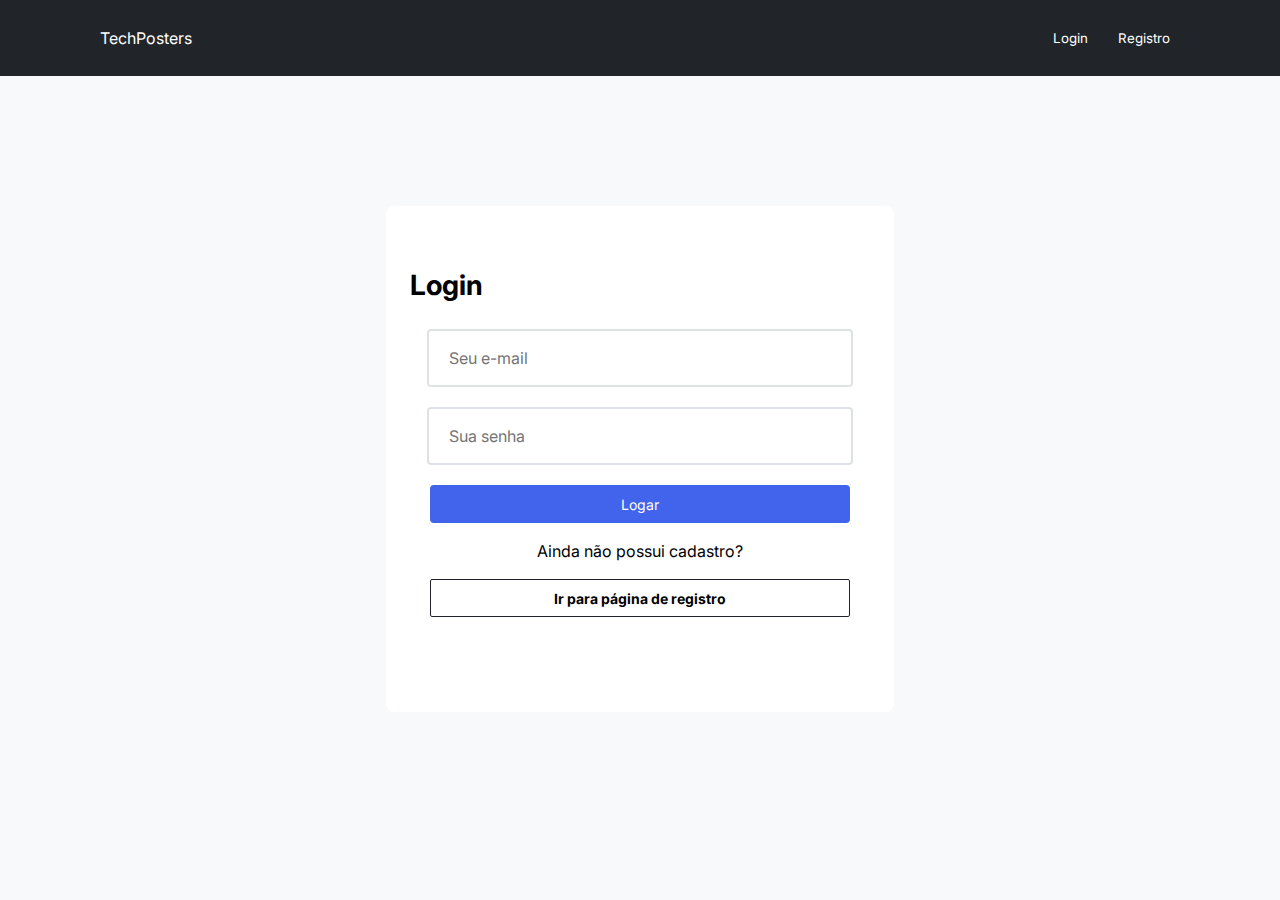
<file: src/pages/login-cadastro.html>
<!DOCTYPE html>
<html lang="pt-BR">
    <head>
        <meta charset="UTF-8">
        <meta http-equiv="X-UA-Compatible" content="IE=edge">
        <meta name="viewport" content="width=device-width, initial-scale=1.0">

        <link rel="stylesheet" href="../styles/global.css">
        <link rel="stylesheet" href="../styles/login-cadastro.css">
        <link rel="stylesheet" href="../styles/reset.css">
        
        <style>@import url('https://fonts.googleapis.com/css2?family=Inter&display=swap');</style>

        <script src="../scripts/login-cadastro.js" defer></script>

        <title>TechPosters</title>
    </head>
    
    <body>
        <section class="modalLogin hidden">
            <div class="modalContainer">
                <h2 class="modalTxt">Acesso não autorizado</h2>

                <span class="modalSpan">Essa conta não existe, logo não pode acessar a <br> página dos posts</span>

                <div class="containerModalBtn">
                    <button class="modalBtn">Entendi</button>
                </div>
            </div>
        </section>
        
        <div class="container">
            <header class="header">
                <span class="headerLogo">TechPosters</span>

                <div class="btnContainer">
                    <button class="btnLogin">Login</button>
                    <button class="btnRegistro">Registro</button>
             </div>
            </header>

            <main class="main">
                <h1 class="mainTxt">Login</h1>
            
                <div class="inputsContainer">
                    <input class="input" type="email" placeholder="Seu e-mail">
                    
                    <input class="input" type="password" placeholder="Sua senha">

                    <button class="inputBtnLogin" type="submit">Logar</button>
                   
                    <span class="inputTxt">Ainda não possui cadastro?</span>

                    <button class="registroBtn">Ir para página de registro</button>
                </div>
            </main>

            <section class="mainRegistro hidden">
                <h1 class="mainTxt">Cadastro</h1>

                <div class="inputsContainer">
                    <input class="input" type="name" placeholder="Seu e-mail">

                    <input class="input" type="email" placeholder="Seu nome">
                    
                    <input class="input" type="password" placeholder="Sua senha">

                    <input class="input" type="name" placeholder="Qual o seu trabalho?">

                    <input class="input" type="url" placeholder="URL da imagem de perfil">

                    <a href="https://michelmnds.github.io/Sprint-02-criando-rede-social_michelmnds/index.html" class="inputBtnRegistro" type="submit">Registrar</a>

                    <span class="inputTxt">Já possui login?</span>

                    <button class="loginBtn">Ir para página de login</button>
                </div>
            </section>
        </div>
    </body>
</html>
</file>
<file: src/styles/global.css>
:root{
    --color-brand-1: #4263EB;
    --color-brand-2: #364FC7;

    --color-grey-0: #0A0C0D;
    --color-grey-1: #212529;
    --color-grey-2: #495057;
    --color-grey-3: #868E96;
    --color-grey-4: #DEE2E6;
    --color-grey-5: #F8F9FA;
    --color-grey-opacity-1: rgba(33, 37, 41, 0.5);
    
    --color-white-fixed: #FFFFFF;

    --color-like: #D7443E;



    --font-size-title-1: 1.75rem;
    --font-size-title-2: 1.25rem;
    --font-size-text-1: 1rem;
    --font-size-text-2: 0.87rem;
    --font-size-text-3: 0.75rem;

    --font-weight-title-1: 700;
    --font-weight-title-2: 600;
    --font-weight-text-1: 400;
    --font-weight-text-2: 400;
    --font-weight-text-3: 400;

    --font-line-height-title-1: 2.5rem;
    --font-line-height-title-2: 1.5rem;
    --font-line-height-text-1: 1.75rem;
    --font-line-height-text-2: 1rem;
    --font-line-height-text-3: 1rem;
}
</file>
<file: src/styles/login-cadastro.css>
*{
    font-family: 'Inter', sans-serif;
}

body{
    height: 100vh;
    width: 100vw;
    overflow-x: hidden;
    overflow-y: hidden;

    background-color: var(--color-grey-5);
}

.container{
    max-width: 100%;
    margin: 0 auto;
}

.header{
    background-color: var(--color-grey-1);
    
    height: 4.75rem;
    display: flex;
    flex-direction: row;
    align-items: center;
    justify-content: space-between;

    max-width: 100%;

    padding: 0 1.25rem;
    margin: 0 auto;
}
.headerLogo{
    font-family: 'Inter', sans-serif;
    font-size: var(--font-size-text-1);
    font-weight: var(--font-weight-text-1);

    color: var(--color-white-fixed);
}
.btnLogin{
    background-color: transparent;
    color: var(--color-white-fixed);

    width: 3.25rem;
    height: 2rem;

    border: none;
    border-radius: 4px;
    outline: none;

    cursor: pointer;
}
.btnRegistro{
    background-color: transparent;
    color: var(--color-white-fixed);

    width: 4.5rem;
    height: 2rem;

    border: none;
    border-radius: 4px;
    outline: none;

    cursor: pointer;
}

.main{
    display: flex;
    flex-direction: column;

    align-items: center;
    justify-content: center;

    height: 426px;

    margin: 0 auto;
    margin-top: 130px;

    padding: 40px 24px;

    border-radius: 8px;

    background-color: var(--color-white-fixed);
}
.mainRegistro{
    display: flex;
    flex-direction: column;

    align-items: center;
    justify-content: center;

    height: 659px;

    margin: 0 auto;
    margin-top: 29px;

    padding: 40px 24px;

    border-radius: 8px;

    background-color: var(--color-white-fixed);
}
.mainTxt{
    display: flex;
    align-items: center;
    justify-content: flex-start;
    
    width: 100%;

    font-size: var(--font-size-title-1);
    font-weight: var(--font-weight-title-1);

    margin-bottom: 30px;

    font-family: 'Inter', sans-serif;
}
.inputsContainer{
    display: flex;
    flex-direction: column;
    justify-content: center;
    align-items: center;

    gap: 20px;

    width: 100%;

    padding-bottom: 30px;
    padding-left:24px;
    padding-right:24px;
}
.input{
    width: 74%;
    height: 52px;

    font-size: 1rem;
    
    border: 2px solid var(--color-grey-4);
    border-radius: 4px;

    background-color: var(--color-white-fixed);

    outline: none;

    padding-left: 20px;
}
.inputBtnRegistro, .inputBtnLogin{
    width: 79%;
    height: 38px;

    font-size: 0.875rem;

    border: 2px solid var(--color-brand-1);
    border-radius: 4px;

    background-color: var(--color-brand-1);

    color: var(--color-white-fixed);

    cursor: pointer;
}
.inputBtnRegistro{
    display: flex;
    align-items: center;
    justify-content: center;
    
    text-decoration: none;

    font-family: 'Inter', sans-serif;
}
.inputTxt{
    width: 100%;
    
    display: flex;    
    align-items: center;
    justify-content: center;

    font-weight: var(--font-weight-text-1);

    font-family: 'Inter', sans-serif;
}
.registroBtn, .loginBtn{
    width: 79%;
    height: 38px;

    font-size: 0.875rem;
    font-weight: var(--font-weight-title-1);

    border: 1px solid var(--color-grey-1);
    border-radius: 2px;

    background-color: transparent;

    color: black;

    cursor: pointer;
}

.modalLogin{
    display: block;
    
    background-color: var(--color-grey-opacity-1);

    width: 100vw;
    height: 100vh;
    
    position: absolute;

    margin: 0 auto;
}
.modalContainer{
    position: absolute;

    bottom: 44px;
    right: 44px;
    
    display: flex;
    flex-direction: column;
    justify-content: space-between;
    align-items: center;

    width: 446px;
    height: 188px;

    background-color: var(--color-brand-1);
    color: var(--color-white-fixed);

    border-radius: 8px;

    font-family: 'Inter', sans-serif;

    padding-left: 20px;
    padding-right: 20px;
    padding-top: 32px;
    padding-bottom: 24px;
}

.modalTxt{
    width: 100%;

    display: flex;
    justify-content: flex-start;
    align-items: flex-start;

    font-size: var(--font-size-text-1);
    font-weight: var(--font-weight-text-1);
}
.modalSpan{
    width: 100%;

    font-size: var(--font-size-text-1);
    font-weight: var(--font-weight-text-1);
    line-height: var(--font-line-height-text-1);

    display: flex;
    align-items: center;
    justify-content: flex-start;
}
.containerModalBtn{
    width: 100%;
    
    display: flex;
    justify-content: flex-end;
    align-items: center;
}
.modalBtn{
    width: 76px;
    height: 38px;

    color: black;
    background-color: var(--color-white-fixed);

    font-weight: var(--font-weight-text-1);

    border-radius: 4px;
    border: none;
    outline: none;

    cursor: pointer;
}

@media(min-width: 768px){
    body{
        height: 100vh;
        width: 100vw;
        overflow-x: hidden;
        overflow-y: hidden;
    
        background-color: var(--color-grey-5);
    }
    
    .container{
        max-width: 100%;
        margin: 0 auto;
    }
    
    .header{
        background-color: var(--color-grey-1);
        
        height: 4.75rem;
        display: flex;
        flex-direction: row;
        align-items: center;
        justify-content: space-between;
    
        padding: 0 6.25rem;
        margin: 0 auto;
    }
    .headerLogo{
        font-family: 'Inter', sans-serif;
        font-size: var(--font-size-text-1);
        font-weight: var(--font-weight-text-1);
    
        color: var(--color-white-fixed);
    }
    .btnLogin{
        background-color: transparent;
        color: var(--color-white-fixed);
    
        width: 3.25rem;
        height: 2rem;
    
        border: none;
        border-radius: 4px;
        outline: none;
    
        cursor: pointer;
    
        margin-right: 0.5rem;
    }
    .btnRegistro{
        background-color: transparent;
        color: var(--color-white-fixed);
    
        width: 4.5rem;
        height: 2rem;
    
        border: none;
        border-radius: 4px;
        outline: none;
    
        cursor: pointer;
    }
    
    .main{
        display: flex;
        flex-direction: column;
    
        align-items: center;
        justify-content: center;
    
        height: 426px;
        width: 460px;
    
        margin: 0 auto;
        margin-top: 130px;
    
        padding: 40px 24px;
    
        border-radius: 8px;
    
        background-color: var(--color-white-fixed);
    }
    .mainRegistro{
        display: flex;
        flex-direction: column;
    
        align-items: center;
        justify-content: center;
    
        height: 659px;
        width: 460px;
    
        margin: 0 auto;
        margin-top: 111px;
    
        padding: 40px 24px;
    
        border-radius: 8px;
    
        background-color: var(--color-white-fixed);
    }
    .mainTxt{
        display: flex;
        align-items: center;
        justify-content: flex-start;
        
        width: 100%;
    
        font-size: var(--font-size-title-1);
        font-weight: var(--font-weight-title-1);
    
        margin-bottom: 30px;
    
        font-family: 'Inter', sans-serif;
    }
    .inputsContainer{
        display: flex;
        flex-direction: column;
        justify-content: center;
        align-items: center;
    
        gap: 20px;
    
        padding-bottom: 30px;
        padding-left:24px;
        padding-right:24px;
    }
    .input{
        width: 400px;
        height: 52px;
    
        font-size: 1rem;
        
        border: 2px solid var(--color-grey-4);
        border-radius: 4px;
    
        background-color: var(--color-white-fixed);
    
        outline: none;
    
        padding-left: 20px;
    }
    .inputBtnRegistro, .inputBtnLogin{
        width: 420px;
        height: 38px;
    
        font-size: 0.875rem;
    
        border: 2px solid var(--color-brand-1);
        border-radius: 4px;
    
        background-color: var(--color-brand-1);
    
        color: var(--color-white-fixed);
    
        cursor: pointer;
    }
    .inputBtnRegistro{
        display: flex;
        align-items: center;
        justify-content: center;
        
        text-decoration: none;
    
        font-family: 'Inter', sans-serif;
    }
    .inputTxt{
        width: 100%;
        
        display: flex;    
        align-items: center;
        justify-content: center;
    
        font-weight: var(--font-weight-text-1);
    
        font-family: 'Inter', sans-serif;
    }
    .registroBtn, .loginBtn{
        width: 420px;
        height: 38px;
    
        font-size: 0.875rem;
        font-weight: var(--font-weight-title-1);
    
        border: 1px solid var(--color-grey-1);
        border-radius: 2px;
    
        background-color: transparent;
    
        color: black;
    
        cursor: pointer;
    }
    
    .modalLogin{
        display: block;
        
        background-color: var(--color-grey-opacity-1);
    
        width: 100vw;
        height: 100vh;
        
        position: absolute;
    
        margin: 0 auto;
    }
    .modalContainer{
        position: absolute;
    
        bottom: 44px;
        right: 44px;
        
        display: flex;
        flex-direction: column;
        justify-content: space-between;
        align-items: center;
    
        width: 446px;
        height: 188px;
    
        background-color: var(--color-brand-1);
        color: var(--color-white-fixed);
    
        border-radius: 8px;
    
        font-family: 'Inter', sans-serif;
    
        padding-left: 20px;
        padding-right: 20px;
        padding-top: 32px;
        padding-bottom: 24px;
    }
    
    .modalTxt{
        width: 100%;
    
        display: flex;
        justify-content: flex-start;
        align-items: flex-start;
    
        font-size: var(--font-size-text-1);
        font-weight: var(--font-weight-text-1);
    }
    .modalSpan{
        width: 100%;
    
        font-size: var(--font-size-text-1);
        font-weight: var(--font-weight-text-1);
        line-height: var(--font-line-height-text-1);
    
        display: flex;
        align-items: center;
        justify-content: flex-start;
    }
    .containerModalBtn{
        width: 100%;
        
        display: flex;
        justify-content: flex-end;
        align-items: center;
    }
    .modalBtn{
        width: 76px;
        height: 38px;
    
        color: black;
        background-color: var(--color-white-fixed);
    
        font-weight: var(--font-weight-text-1);
    
        border-radius: 4px;
        border: none;
        outline: none;
    
        cursor: pointer;
    }
}

.hidden{
    display: none;
}

.selected{
    background-color: var(--color-grey-2);
}
.unselected{
    background-color: transparent;
}
</file>
